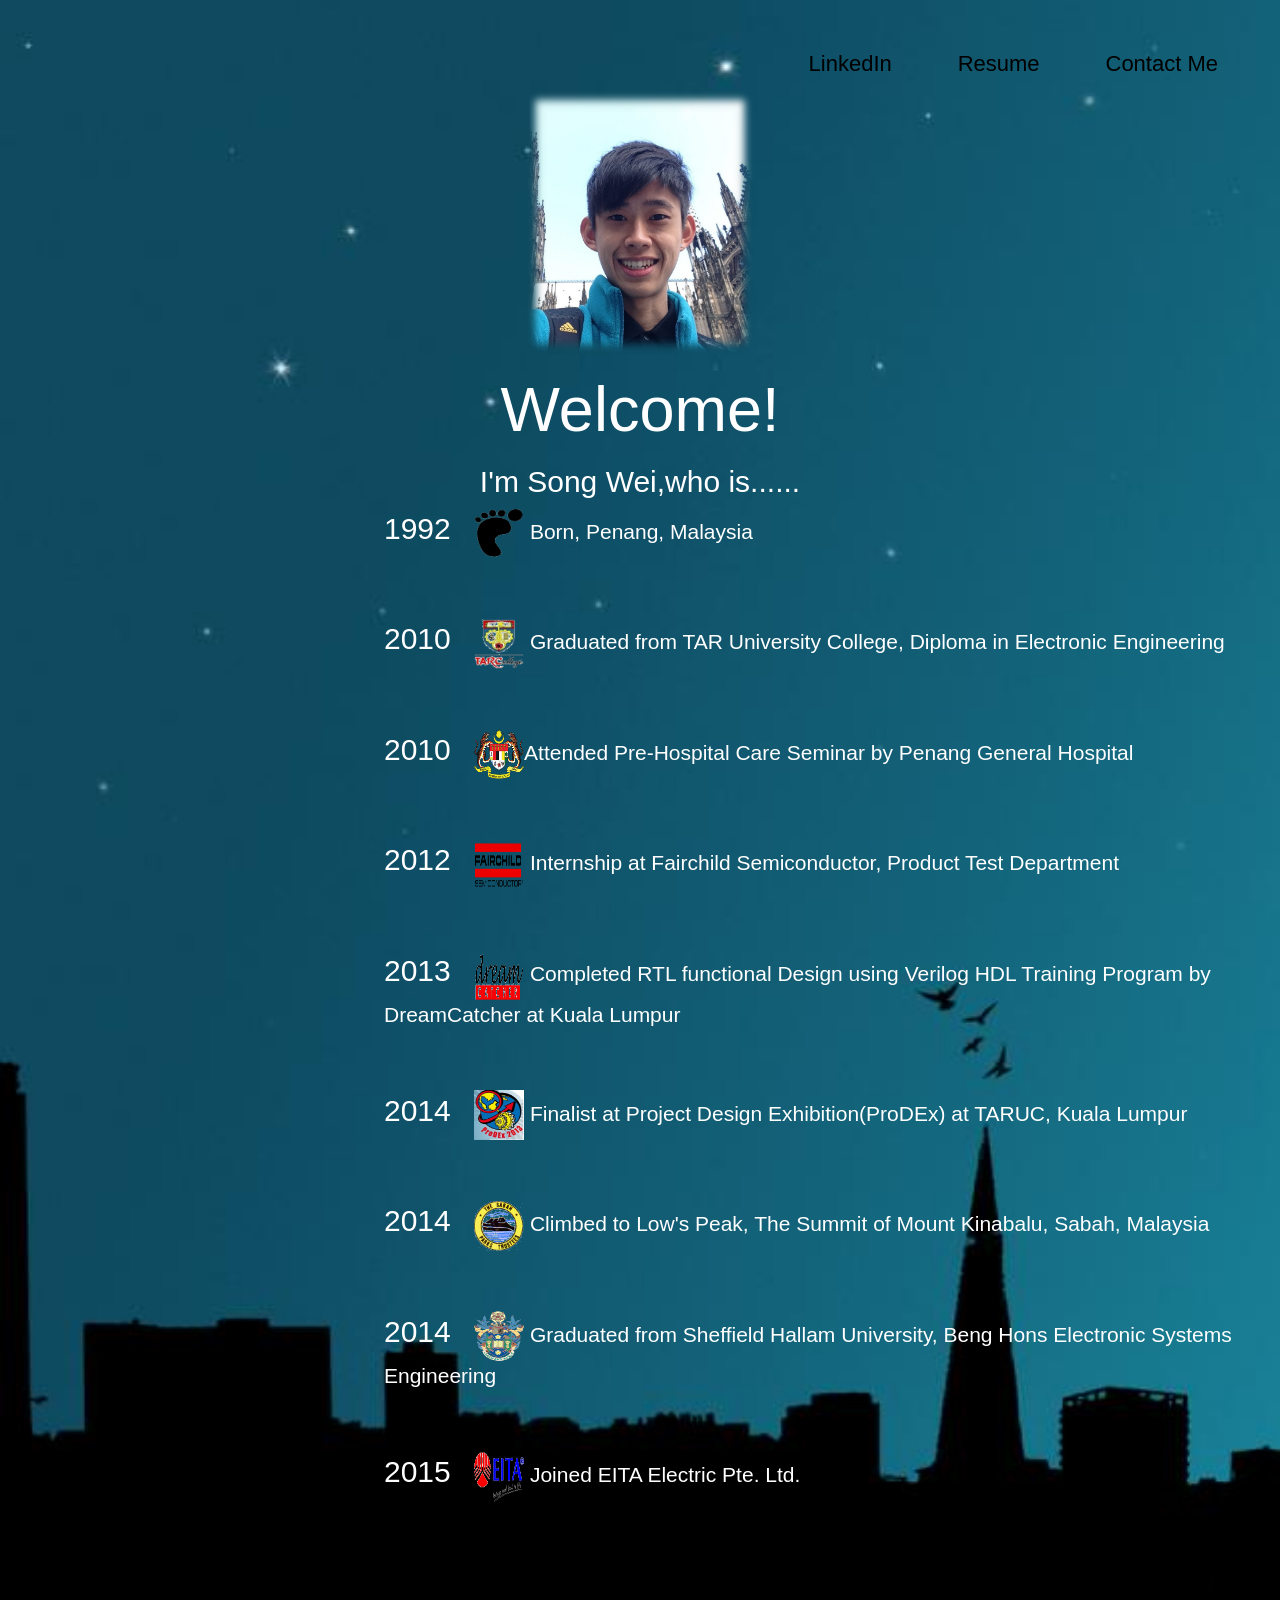
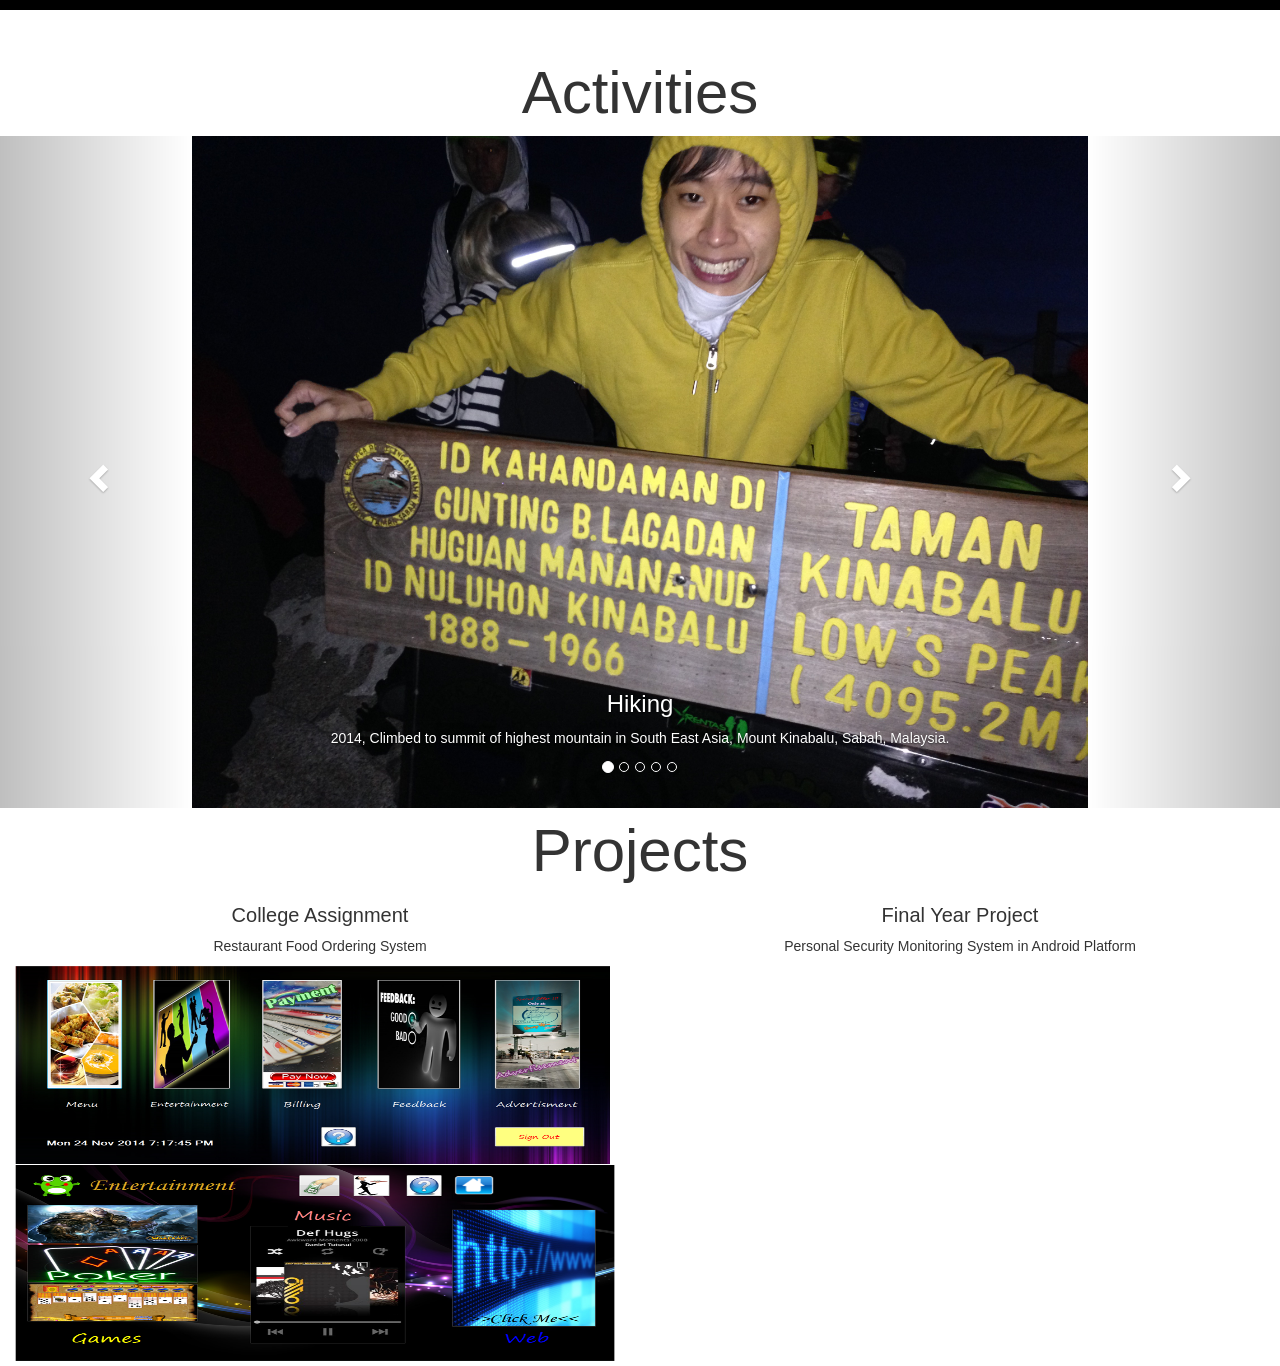
<file: index.html>
<!DOCTYPE html>
<html>
<head>
<link rel="stylesheet" href="songwei.css">
<link href="bootstrap.min.css" rel="stylesheet">
<!--<link rel="stylesheet" type="text/css" href="css/contactform.css"/>-->

<title>Hi there! I'm Song Wei</title>
  <meta charset="utf-8">
  <meta name="viewport" content="width=device-width, initial-scale=1">
  <link rel="stylesheet" href="http://maxcdn.bootstrapcdn.com/bootstrap/3.3.4/css/bootstrap.min.css">
  <script src="https://ajax.googleapis.com/ajax/libs/jquery/1.11.1/jquery.min.js"></script>
  <script src="bootstrap.min.js"></script>
  <style>
  .carousel-inner > .item > img,
  .carousel-inner > .item > a > img {
      width: 70%;
      margin: auto;
  }
  </style>

</head>

<body>

<!--<script type="text/javascript" src="http://ajax.googleapis.com/ajax/libs/jquery/2.1.1/jquery.min.js"></script>
<script type="text/javascript" src="js/contactform.js"></script>-->
<div class="jumbotron">
<div class="row1">
<ul>
<li1><a href="https://www.linkedin.com/profile/view?id=417703273&trk=hp-identity-name">LinkedIn</a></li>
<li2><a href="/RESUME_SongWeiChuah.pdf">Resume</a></li>
<li3><a id="popup" class="symbol" title="Contact Me" onclick="show_popup()">Contact Me</a></li>
</ul>
</div>
<!--<span onclick="scrollToTimeline()" class="bounce"></span>
<div id="popup_holder" onclick="check(event)" style="display: block;">
<div id="popup_contact_form">
<img src="close-128-000000.png" id="close">
<form action>
<h1>Hello</h1>
<hr>
<div class="error" id="form_error">Please fill in all fields!</div>
<input type="text" id="name" name="name" placeholder="Name">
<input type="text" id="email" name="email" placeholder="Email">
<textarea name="meassge" id="message" placeholder="Message"></textarea>
<input id="send" type="submit" name="submit" value="Send Message">
</form>
</div>
</div>
</div>-->


<img src='songwei.png'>
<div class="top">
<h1> Welcome! </h1>
<h2> I'm Song Wei,who is......</h2> 

<p> <span class="1992">1992</span> &nbsp;&nbsp;&nbsp;<img src='born.png'> Born, Penang, Malaysia</p>
<p> &nbsp;</p>
<p>  <span class="2010">2010</span> &nbsp;&nbsp;&nbsp;<a href="http://www.tarc.edu.my/"><img src='TARUC.png'>  Graduated from TAR University College, Diploma in Electronic Engineering</a></p>
<p> &nbsp;</p>
<p>	 <span class="2010">2010</span> &nbsp;&nbsp;&nbsp;<a href="http://hpp.moh.gov.my/v2/"><img src='MITI.gif'>Attended Pre-Hospital Care Seminar by Penang General Hospital</a></p>
<p> &nbsp;</p>
<p>   <span class="2012">2012</span> &nbsp;&nbsp;&nbsp;<a href="https://www.fairchildsemi.com/"><img src='fairchild.png'> Internship at Fairchild Semiconductor, Product Test Department</a></p>
<p> &nbsp;</p>
<p>   <span class="2013">2013</span> &nbsp;&nbsp;&nbsp;<a href="http://dreamcatcher.asia/aboutus/"><img src='dreamcatcher.png'> Completed RTL functional Design using Verilog HDL Training Program by DreamCatcher at Kuala Lumpur</a></p>
<p> &nbsp;</p>
<p>	  <span class="2014">2014</span> &nbsp;&nbsp;&nbsp;<img src='prodex.jpg'> Finalist at Project Design Exhibition(ProDEx) at TARUC, Kuala Lumpur</p>
<p> &nbsp;</p>
<p>    <span class="2014">2014</span> &nbsp;&nbsp;&nbsp;<a href="http://www.mountkinabalu.com/"><img src='mountkinabalu.gif'>  Climbed to Low's Peak, The Summit of Mount Kinabalu, Sabah, Malaysia</a></p>
<p> &nbsp;</p>
<p>     <span class="2014">2014</span> &nbsp;&nbsp;&nbsp;<a href="http://www.shu.ac.uk/"><img src='SHU.png'> Graduated from Sheffield Hallam University, Beng Hons Electronic Systems Engineering</p>
<p> &nbsp;</a></p>
<p>      <span class="2015">2015</span> &nbsp;&nbsp;&nbsp;<a href="http://www.eita.com.my/"><img src='EITA.png'> Joined EITA Electric Pte. Ltd.</a></p>
<p> &nbsp;</p>
</div>
</div>

<div class="sub">
<div class="container">
<h2> Activities</h2>
</div>
</div>

<!--<div class="Activity">
<div class="row">

<div class="col-md-4">
<h3> 2014 </h3>
<p> Hiking </p>
<img src=""
</div>

<div class="col-md-4">
<h3> 2015 </h3>
<p> SCUBA Diving </p>
</div>

<div class="col-md-4">
<h3> Coming Soon </h3>
<p> Sky Diving </p>
</div>
</div>-->

<div id="myCarousel" class="carousel slide" data-ride="carousel">
  <!-- Indicators -->
  <ol class="carousel-indicators">
    <li data-target="#myCarousel" data-slide-to="0" class="active"></li>
    <li data-target="#myCarousel" data-slide-to="1"></li>
    <li data-target="#myCarousel" data-slide-to="2"></li>
    <li data-target="#myCarousel" data-slide-to="3"></li>
    <li data-target="#myCarousel" data-slide-to="4"></li>
  </ol>

  <!-- Wrapper for slides -->
  <div class="carousel-inner" role="listbox">
    <div class="item active">
      <img src="IMG_4132.JPG" alt="Hiking">
      <div class="carousel-caption">
        <h3>Hiking</h3>
        <p>2014, Climbed to summit of highest mountain in South East Asia, Mount Kinabalu, Sabah, Malaysia.</p>
      </div>
    </div>

    <div class="item">
      <img src="168.jpg" alt="Hiking">
      <div class="carousel-caption">
        <h3>Hiking</h3>
        <p>2014, Climbed to summit of highest mountain in South East Asia, Mount Kinabalu, Sabah, Malaysia.</p>
      </div>
    </div>

    <div class="item">
      <img src="11520043.JPG" alt="Diving">
      <div class="carousel-caption">
        <h3>SCUBA Diving</h3>
        <p>2015, SCUBA Diving at Pulau Paya, Kedah, Malaysia.</p>
      </div>
    </div>

    <div class="item">
      <img src="11500018.JPG" alt="Diving">
      <div class="carousel-caption">
        <h3>SCUBA Diving</h3>
        <p>2015, SCUBA Diving at Pulau Paya, Kedah, Malaysia.</p>
      </div>
    </div>

    <div class="item">
      <img src="comingsoon.png" alt="Diving">
      <div class="carousel-caption">
      </div>
    </div>
  </div>

  <!-- Left and right controls -->
  <a class="left carousel-control" href="#myCarousel" role="button" data-slide="prev">
    <span class="glyphicon glyphicon-chevron-left" aria-hidden="true"></span>
    <span class="sr-only">Previous</span>
  </a>
  <a class="right carousel-control" href="#myCarousel" role="button" data-slide="next">
    <span class="glyphicon glyphicon-chevron-right" aria-hidden="true"></span>
    <span class="sr-only">Next</span>
  </a>
</div>





<div class="Projects">
<h4> Projects </h4>

<div class="col-md-6">
<h5> College Assignment </h5>
<p> Restaurant Food Ordering System </p>
<img src="6.png">
</div>

<div class="col-md-6 col-sm-8">
<h5> Final Year Project </h5>
<p> Personal Security Monitoring System in Android Platform </p>
<iframe width="620" height="395" src="https://www.youtube.com/embed/dDvqOGTaxyE" frameborder="0" allowfullscreen></iframe>
</div>
</div>
</body>
</file>
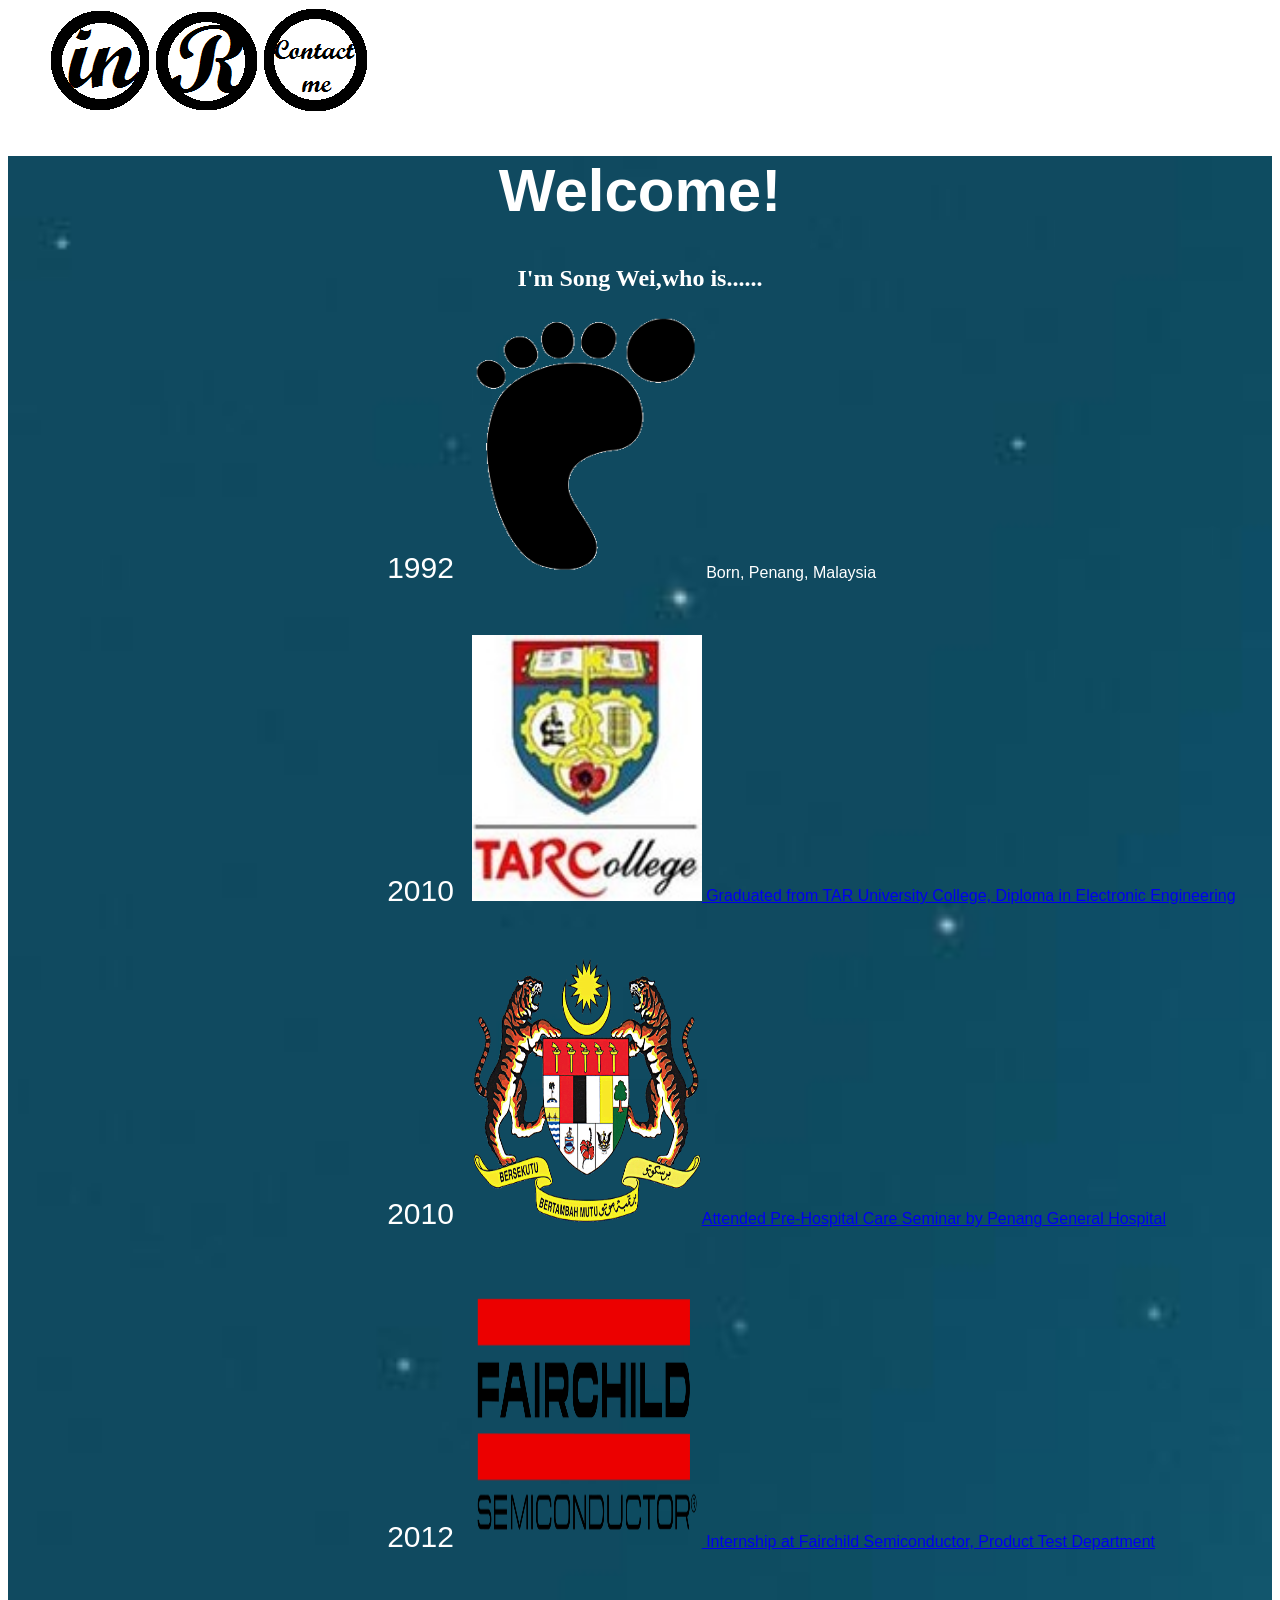
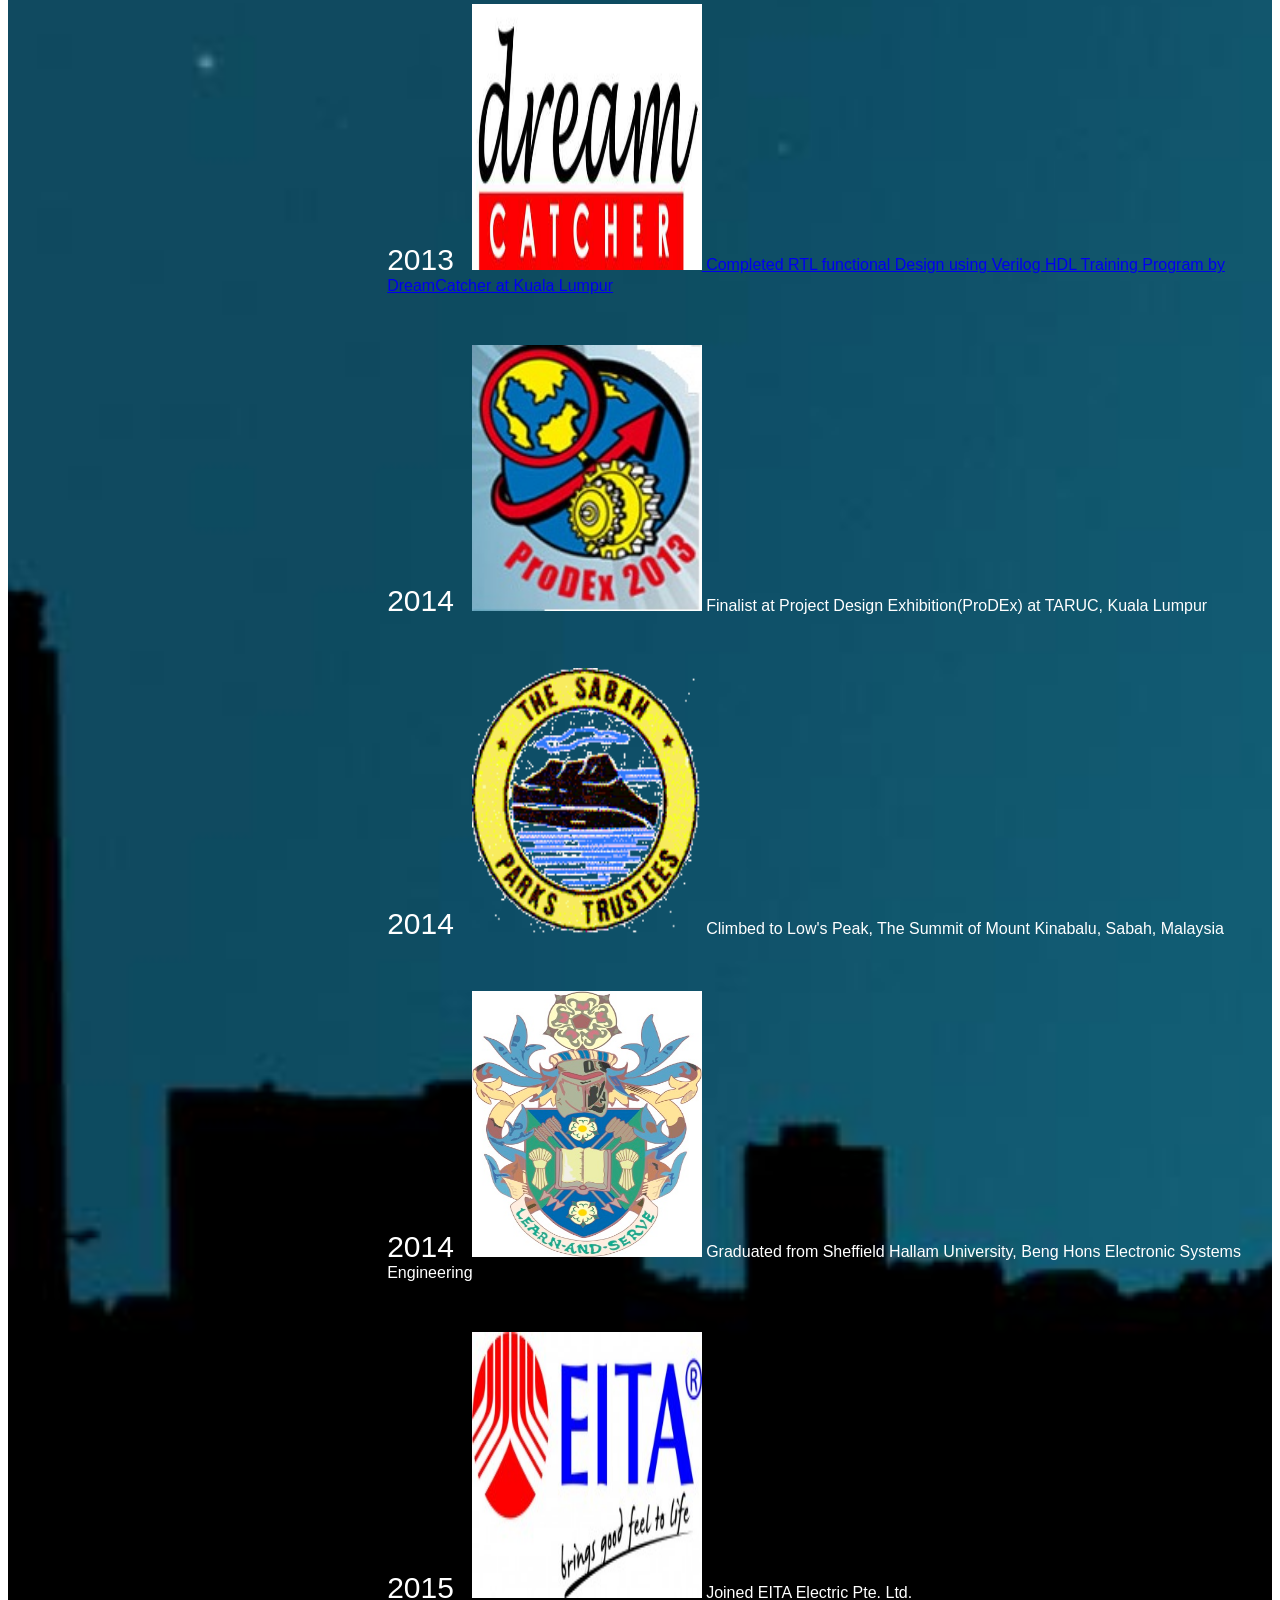
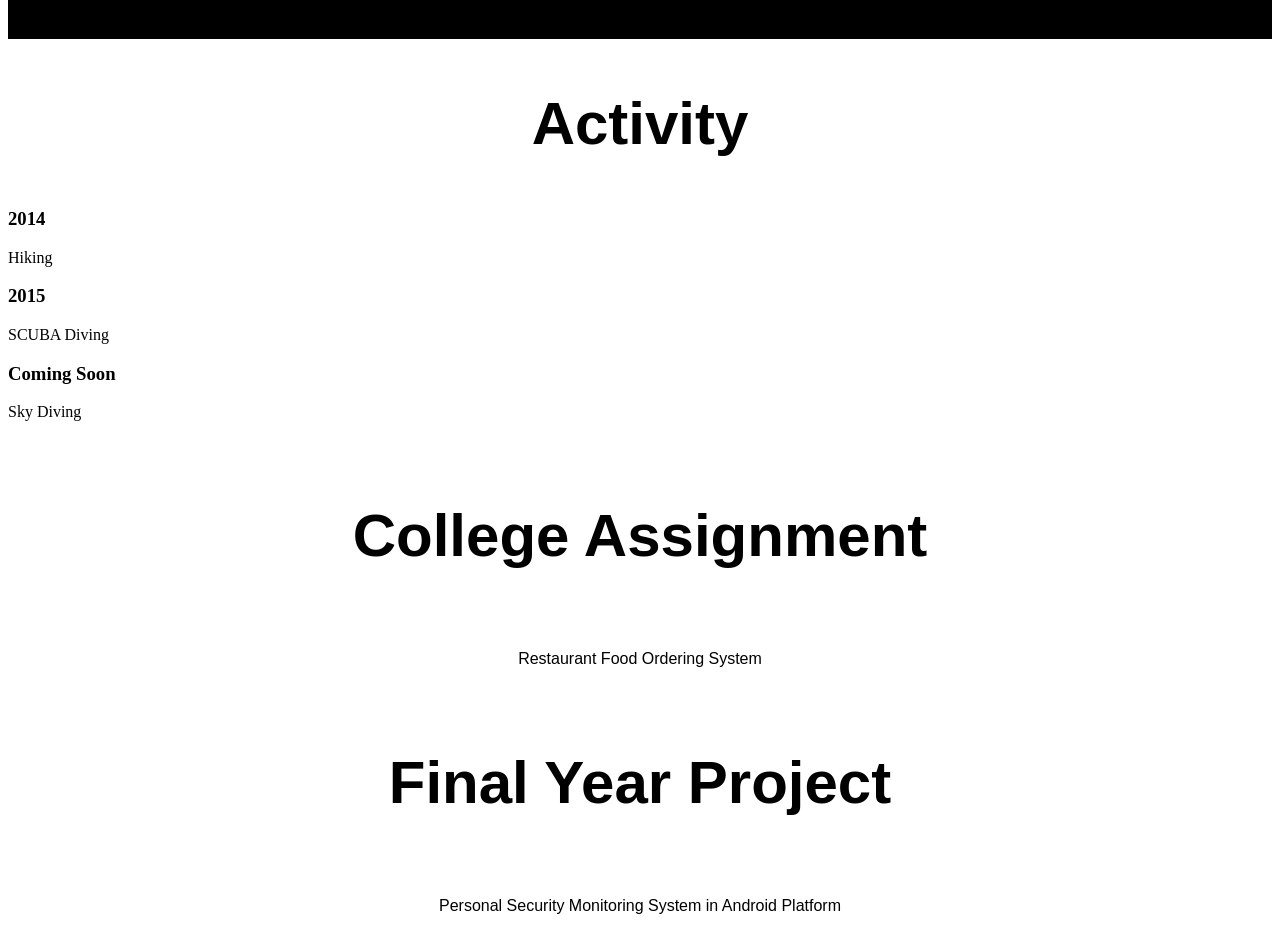
<file: songwei.html>
<!<!DOCTYPE html>
<html>
<head>
<link rel="stylesheet" href="songwei.css">

</head>

<body>

<div class="row">
<ul>
<li1><a href="https://www.linkedin.com/profile/view?id=417703273&trk=hp-identity-name"><img src="linkedin.png"></a></li>
<li2><a href="/RESUME_SongWeiChuah.pdf"><img src="resume.png"></a></li>
<li3><a id="popup" class="symbol" title="Contact Me" onclick="show_popup()"><img src="contactme.png"></a></li>
</ul>
<!--
<div id="popup_holder" onclick="check(event)" style="display: block;">
<div id="popup_contact_form">
<img src="close-128-000000.png" id="close">
<form action>
<h1>Hello</h1>
<hr>
<div class="error" id="form_error">Please fill in all fields!</div>
<input type="text" id="name" name="name" placeholder="Name">
<input type="text" id="email" name="email" placeholder="Email">
<textarea name="meassge" id="message" placeholder="Message"></textarea>
<input id="send" type="submit" name="submit" value="Send Message">
</form>
-->
</div>
</div>
</div>


<div class="jumbotron">
<h1> Welcome! </h1>
<h2> I'm Song Wei,who is......</h2> 

<p> <span class="1992">1992</span> &nbsp;&nbsp;&nbsp;<img src='born.png'> Born, Penang, Malaysia</p>
<p> &nbsp;</p>
<p>  <span class="2010">2010</span> &nbsp;&nbsp;&nbsp;<a href="http://www.tarc.edu.my/"><img src='TARUC.jpg'>  Graduated from TAR University College, Diploma in Electronic Engineering</a></p>
<p> &nbsp;</p>
<p>	 <span class="2010">2010</span> &nbsp;&nbsp;&nbsp;<a href="http://hpp.moh.gov.my/v2/"><img src='MITI.gif'>Attended Pre-Hospital Care Seminar by Penang General Hospital</a></p>
<p> &nbsp;</p>
<p>   <span class="2012">2012</span> &nbsp;&nbsp;&nbsp;<a href="https://www.fairchildsemi.com/"><img src='fairchild.png'> Internship at Fairchild Semiconductor, Product Test Department</a></p>
<p> &nbsp;</p>
<p>   <span class="2013">2013</span> &nbsp;&nbsp;&nbsp;<a href="http://dreamcatcher.asia/aboutus/"><img src='dreamcatcher.jpg'> Completed RTL functional Design using Verilog HDL Training Program by DreamCatcher at Kuala Lumpur</a></p>
<p> &nbsp;</p>
<p>	  <span class="2014">2014</span> &nbsp;&nbsp;&nbsp;<img src='prodex.jpg'> Finalist at Project Design Exhibition(ProDEx) at TARUC, Kuala Lumpur</p>
<p> &nbsp;</p>
<p>    <span class="2014">2014</span> &nbsp;&nbsp;&nbsp;<img src='mountkinabalu.gif'>  Climbed to Low's Peak, The Summit of Mount Kinabalu, Sabah, Malaysia</p>
<p> &nbsp;</p>
<p>     <span class="2014">2014</span> &nbsp;&nbsp;&nbsp;<img src='SHU.jpg'> Graduated from Sheffield Hallam University, Beng Hons Electronic Systems Engineering</p>
<p> &nbsp;</p>
<p>      <span class="2015">2015</span> &nbsp;&nbsp;&nbsp;<img src='EITA.jpg'> Joined EITA Electric Pte. Ltd.</p>
<p> &nbsp;</p>

</div>

<div class="sub">
<div class="container">
<h2> Activity</h2>
</div>
</div>

<div class="Activity">
<h3> 2014 </h3>
<p> Hiking </p>

<h3> 2015 </h3>
<p> SCUBA Diving </p>

<h3> Coming Soon </h3>
<p> Sky Diving </p>
</div>

<div class="Projects">
<h4> College Assignment </h4>
<p> Restaurant Food Ordering System </p>

<h4> Final Year Project </h4>
<p> Personal Security Monitoring System in Android Platform </p>
</div>
</body>
</file>
<file: songwei.css>
.jumbotron img{
width: 230px;
height: 266px;
}
.row1 {
	text-align: right;
	font-family: "Comic Sans MS", cursive, sans-serif;
}
.row1 ul a{
margin-right: 5%;
color: black;
font-size: 22px;
}
/*.row1 li2 {
margin-right: 2%;
}
.row1 li3 {
margin-right: 1%;
height: 0px;
}*/

.jumbotron{
	height: auto;
	background-image: url("jumbotronbackground.jpg");
	text-align: center;
	background-repeat: no-repeat;
	background-size: cover;
	color: white;	
}
.jumbotron h1{
	text-align: center;
	font-size: 60px;
	font-family: "Comic Sans MS", cursive, sans-serif;

}
.jumbotron h2{
	text-align: center;
}
.jumbotron p{
	text-align: left;
	margin-left: 30%;
	font-family: "Comic Sans MS", cursive, sans-serif;
}
.top a{
	color: white;
}
.top{
	color: white;
}
.top img{
		width: 50px;
height: 50px;
}
.jumbotron span{
	font-size: 30px;
}
.sub h2{
	text-align: center;
}

.carousel-inner img{
	width: 900px;
	height: 713px;
}

.Projects h4{
	text-align: center;
	font-size: 60px;
	font-family: "Comic Sans MS", cursive, sans-serif;
}
.Projects h5{
	font-size: 20px;
	text-align: center;
	font-family: "Comic Sans MS", cursive, sans-serif;
}
.Projects p{
	text-align: center;
	font-family: "Comic Sans MS", cursive, sans-serif;
}
.Projects img{
	width: 600px;
	height: 395px;
}
.sub h2{
	text-align: center;
	font-size: 60px;
	font-family: "Comic Sans MS", cursive, sans-serif;
}
</file>
